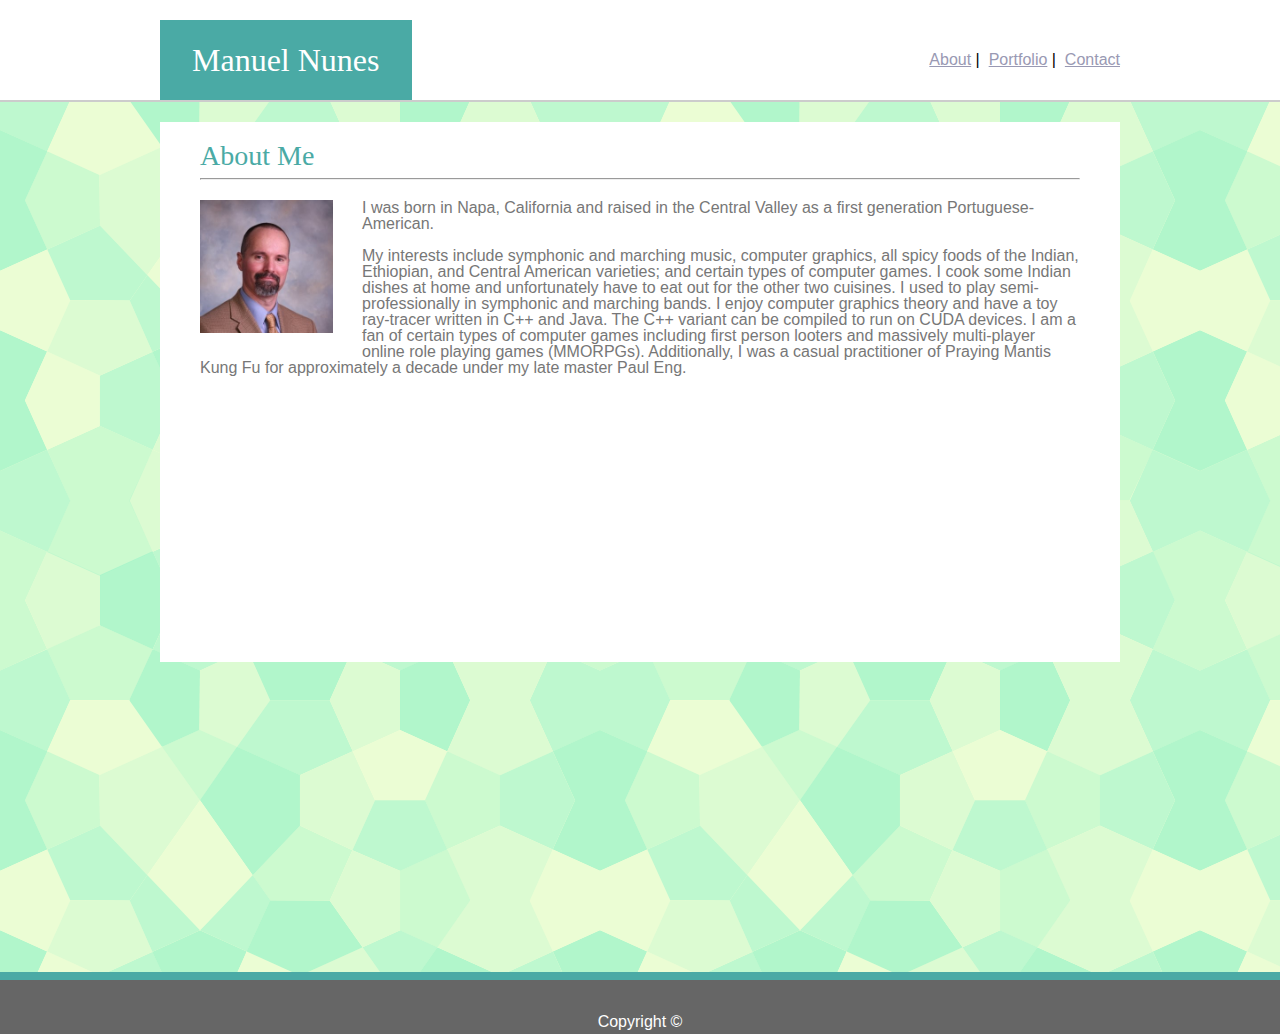
<file: index.html>
<!DOCTYPE html>
<html lang="en">
<head>
    <link rel="stylesheet" type="text/css" href="assets/css/reset.css">
    <link rel="stylesheet" type="text/css" href="assets/css/style.css">
    <meta charset="utf-8">
    <title>Your Name</title>
</head>
<body>
    <header>
        <div class="header-content content">
            <div id="header-name">
                <h1>Manuel Nunes</h1>
            </div>
             <!--
                 older way of getting a navbar, keeping just in case

                 <div id="header-navbar">               
                    <div class="nav">
                        <ul>
                            <li><a href="#">About</a> |</li>
                            <li><a href="#">Portfolio</a> |</li>
                            <li><a href="#">Contact</a></li>
                        </ul>
                </div>
            -->
                <nav id="header-navbar">
                    <a href="index.html">About</a>&nbsp;|&nbsp;
                    <a href="portfolio.html">Portfolio</a>&nbsp;|&nbsp;
                    <a href="contact.html">Contact</a>
                </nav>
        </div>
    </header>
    <div class="sticky-wrapper">
    <section class="content" style="min-height: 100%;">
        <div id="about-me-content" class="main-content">
            <h2>About Me</h2>
            <hr>
            <figure id="me">
                <img id="me-image" src="assets/images/professional_photo.png" alt="professional image">
            </figure>
            <p>
                I was born in Napa, California and raised in the Central Valley as a first generation Portuguese-American.
            </p><br>
            <p>
                My interests include symphonic and marching music, computer graphics, all spicy foods of the Indian, Ethiopian,
                and Central American varieties; and certain types of computer games.  I cook some Indian dishes at home and
                unfortunately have to eat out for the other two cuisines.
                
                I used to play semi-professionally in symphonic and marching bands.  
                
                I enjoy computer graphics theory and have a toy ray-tracer written in C++ and Java.  The C++ variant can be compiled to run on CUDA 
                devices.  I am a fan of certain types of computer games including first person looters and massively multi-player
                online role playing games (MMORPGs).

                Additionally, I was a casual practitioner of Praying Mantis Kung Fu for approximately a decade under my late master Paul Eng.    
            </p><br>
            <div class="sticky-push"></div>
        </div>        
    </section>
    </div>
    <footer class="sticky-footer">
        Copyright &copy;
    </footer>
</body>
</html>
</file>
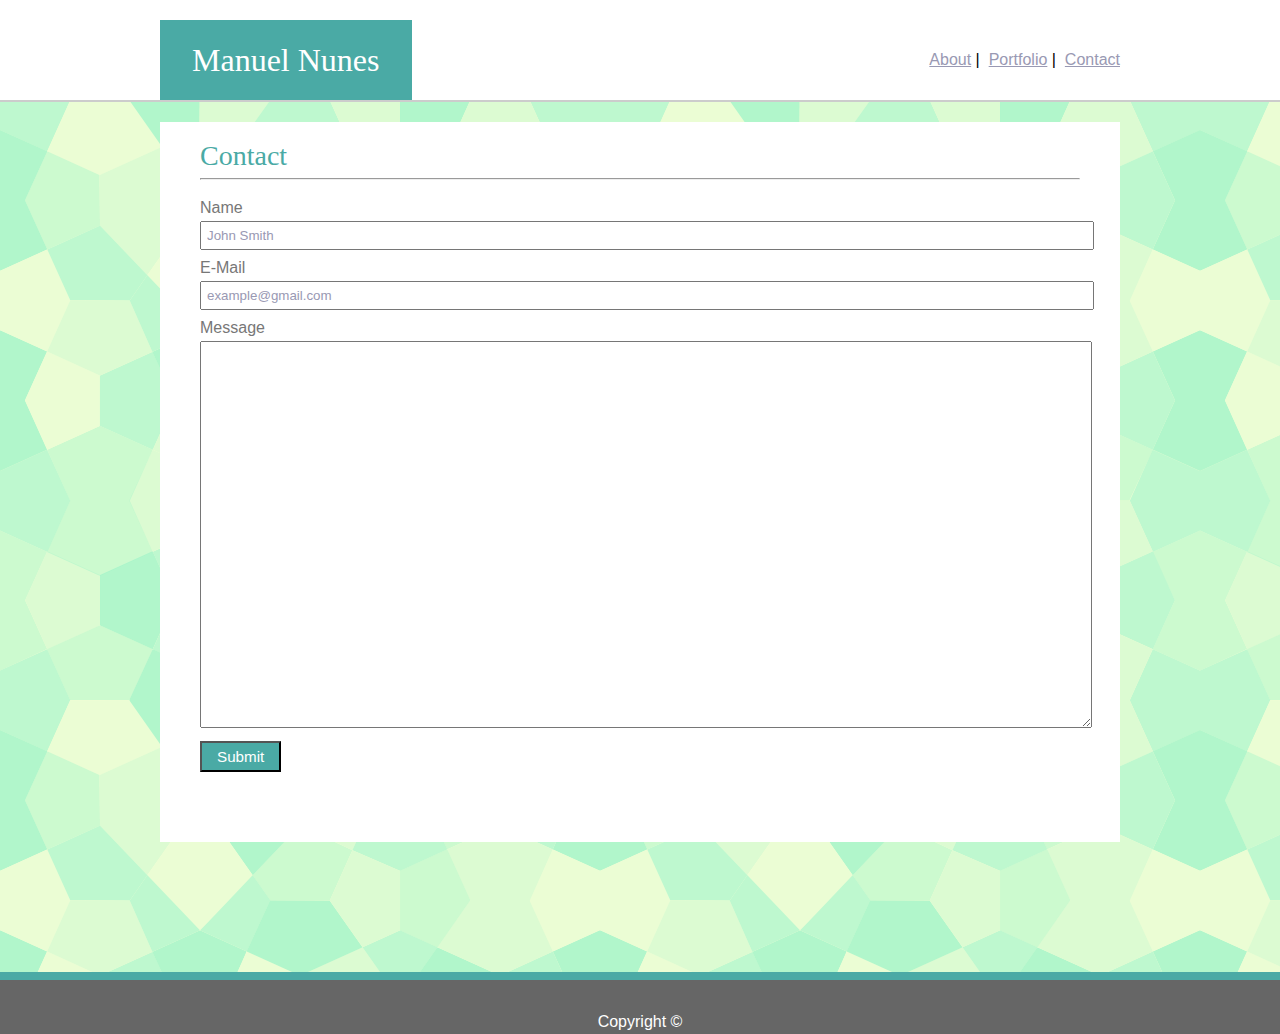
<file: contact.html>
<!DOCTYPE html>
<html lang="en">
<head>
    <link rel="stylesheet" type="text/css" href="assets/css/reset.css">
    <link rel="stylesheet" type="text/css" href="assets/css/style.css">
    <meta charset="utf-8">
    <title>Your Name</title>
</head>
<body>
    <header>
        <div class="header-content content">
            <div id="header-name">
                <h1>Manuel Nunes</h1>
            </div>
             <!--<div id="header-navbar">
               
                <div class="nav">
                    <ul>
                        <li><a href="#">About</a> |</li>
                        <li><a href="#">Portfolio</a> |</li>
                        <li><a href="#">Contact</a></li>
                    </ul>
                </div>
            -->
            <nav id="header-navbar">
                <a href="index.html">About</a>&nbsp;|&nbsp;
                <a href="portfolio.html">Portfolio</a>&nbsp;|&nbsp;
                <a href="contact.html">Contact</a>
            </nav>
        </div>
    </header>
    <div class="sticky-wrapper">
        <section class="content">
            <form id="contact-content" class="main-content">
                <h2>Contact</h2>
                <hr>
                <label for="name-input">Name</label>
                <input type="text" id="name-input" name="contact_name" value="John Smith"><br>
                <label for="email-input">E-Mail</label>
                <input type="text" id="email-input" name="contact_email" value="example@gmail.com"><br>
                <label for="message-input">Message</label>
                <textarea form="contact-content" id="message-input" name="contact_message" rows="25" cols="80"></textarea><br>
                <input type="button" value="Submit">
                <div class="sticky-push"></div>
            </form>        
        </section>
    </div>
    <footer class="sticky-footer">
        Copyright &copy;
    </footer>
</body>
</html>
</file>
<file: assets/css/style.css>
/*
    All headers must have this font-family.
*/
h1, h2, h3, h3, h4, h5, h6 {
    font-family: 'Georgia', Times, 'Times New Roman', serif;
    color: #4aaaa5;
}

h1 {
    font-size: 2em;
}

h2 {
    color: #4aaaa5;
    font-size: 1.75em;
}

/*
  Hedaer container.
*/
header {
    background-color: #ffffff;
    border-color: #cccccc;
    width: 100%;
    padding: 0;
    margin: 0;
    border-bottom: 2px solid #cccccc;
}

.header-content {
    display: flex;
    flex-flow: row nowrap;
    justify-content: space-between;
    align-items: center;
    padding-top: 20px;
}

/* Header */
#header-name {  
    background-color:  #4aaaa5;
    padding: 1.5em 2em;
    margin-left: 0;
    margin-right: 0;
    width: auto;
}

#header-name h1 {
    color: #fff;
}

/* Navigation tag */
#header-navbar {
    padding: 0 0;
    margin: 0 0;
    display: block;
}

#header-navbar a:link {
    color: #9999b3;
}

/*
    centered content
 */
.content {
    width: 960px;
    margin: 0 auto;
    background-color: white;
}

/*
    All text which is not a header
 */
html {
    font-family: 'Arial', 'Helvetica Neue', Helvetica, sans-serif;
}

body {
    background-image: url('../images/congruent_pentagon.png');
    padding: 0;
}

html, body {
    height: 100%;
    margin: 0;    
}

.main-content {
    margin: 20px 0 0 0;
    padding: 20px 40px;
    min-height: 500px;
    color: #777777; 
}

section h1 {
    
    vertical-align:  middle;
}

footer {
    display: flex;
    flex-direction: column;
    justify-content: flex-end;
    border-top: 8px solid #4aaaa5;
    background-color: #666666;
    color: white;
    text-align: center;
    padding-bottom: 4px;
}

.sticky-wrapper {
    min-height: 100%;
    margin-bottom: -50px;
}

.sticky-footer, .sticky-push {
    height: 50px;
}

hr {
    margin-bottom: 20px;
}

input[type=button] {
    font-size: .95em;
    width: auto;
    padding: 5px 15px;
    background-color: #4aaaa5;
    color: white;
}

input[type=text] {
    width: 100%;
    padding: 5px 5px;
    margin-bottom: 10px;
    margin-top: 5px;    
    color: #9999b3;
}

textarea {
    width: 100%;
    resize: vertical;
    padding: 5px 5px;
    margin-bottom: 10px;
    margin-top: 5px;    
}

#me {
    width: 200px;
    overflow: hidden;
    margin-bottom: 12px;
    margin-right: -38px;
    padding: 0;
    float: left;
}

#me-image {
    display: block;
    width: 66.6%;
    margin-bottom: -28.3%;
    margin-top: -5%;
    margin-right: -33.3%;
}

.portfolio-image {
    margin: 0 20px 20px 0;
}
</file>
